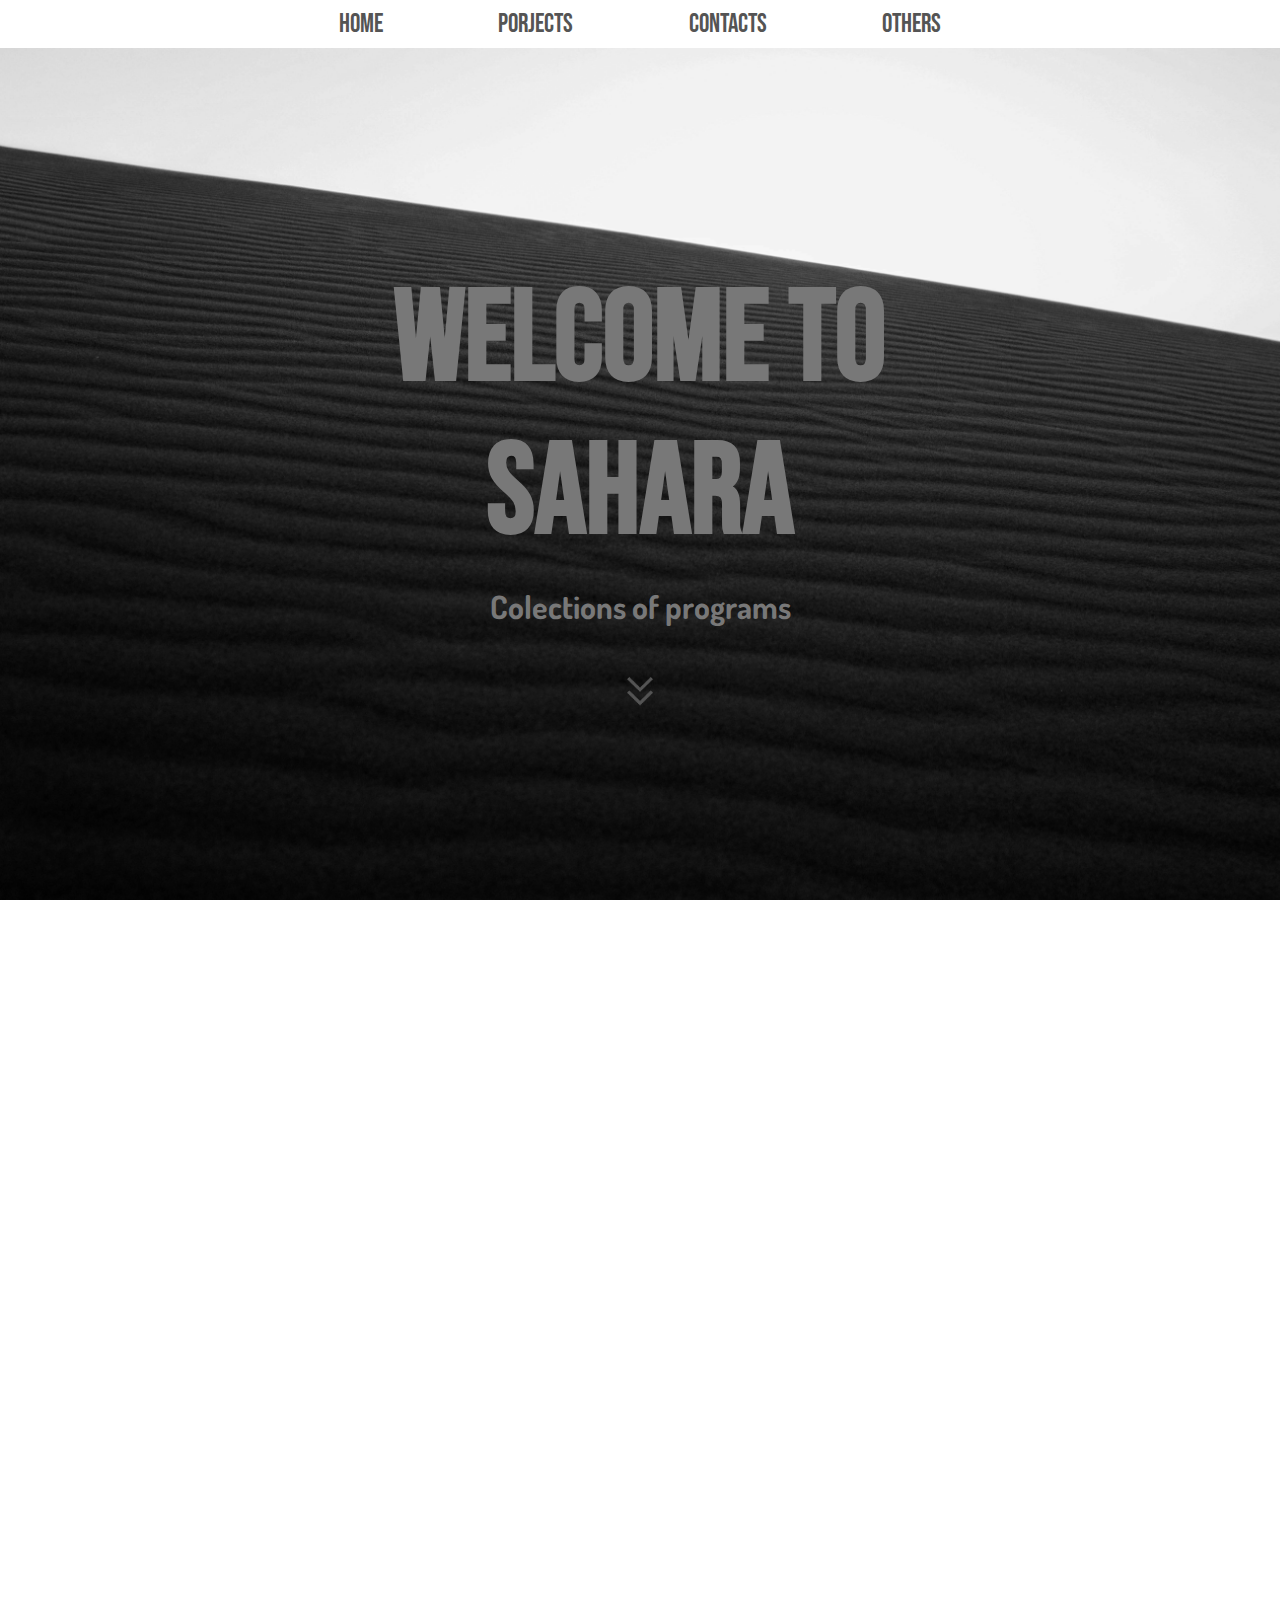
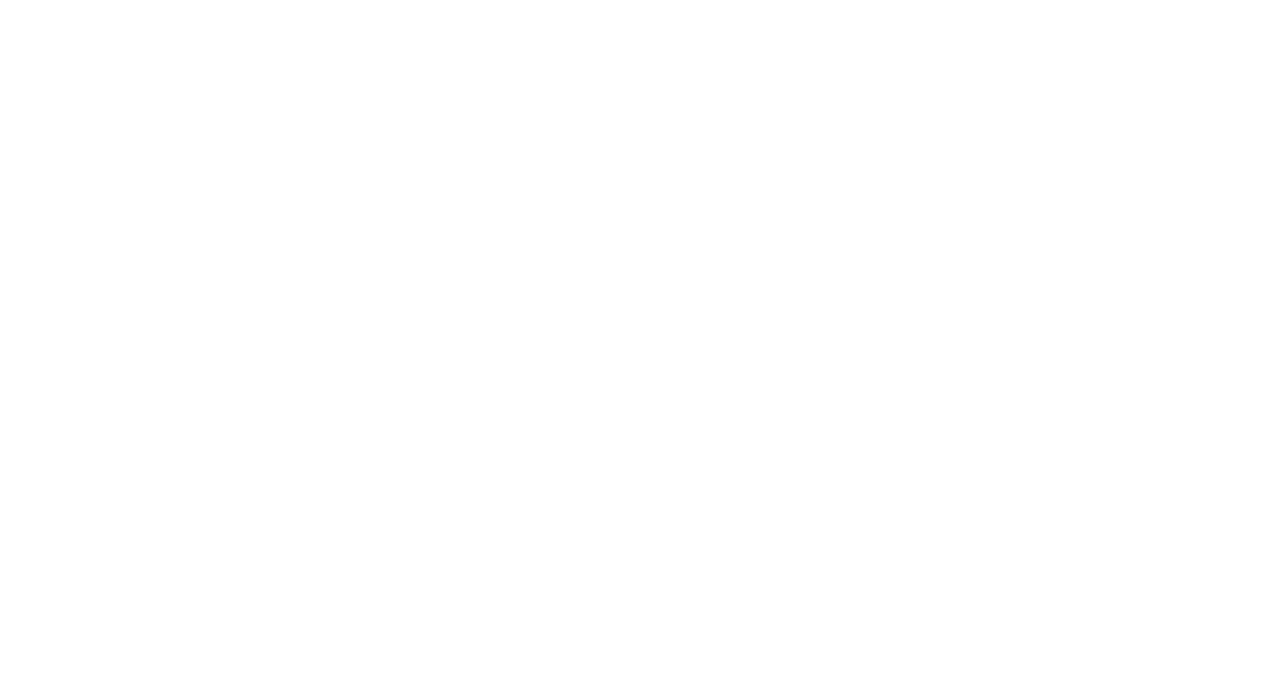
<file: Htmlfiles/projecthub.html>
<!DOCTYPE html>
<html lang="en">
<head>
    <meta charset="UTF-8">
    <meta name="viewport" content="width=device-width, initial-scale=1.0">
    <title>Sahara</title>
    <link rel="stylesheet" href="../stylesheets/stylesheetshome.css">
    <link rel="icon" type="imgage/png" href="../pics/icons/sahara-removebg-preview.png">
</head>
<body>
    <nav class="navbar">
        <ul id="navlist">
            <li><a href="">Home</a></li>
            <li><a href="projects.html" target="_blank">Porjects</a></li>
            <li><a href="">Contacts</a></li>
            <li><a href="">others</a></li>
        </ul>
    </nav>
    <section id="welsection">
        <div class="Welcomediv">
        <h1>Welcome to <br> Sahara</h1>
        <h3>Colections of programs</h3>
        <img src="../pics/icons/downarrow.png" alt="down_arrow" id="downarrow1">
    </div>
    </section>
    <!-- About us section  -->
    <section>
        <div class="serviceexp">
        <img id="Aboutusimg" src="../pics/icons/searchaboutus.png" alt="Aboutus">
        <h2 id="H2as">About us...</h2>
        <div id="containerabut"><p><h4 id="Aboutuspara">"Hello There! I am Aman Suthar. This website is hub for all my Html, css and java script projects that i make from  here onout.You can check out my programs on the programs page." <br> <p id="Amansuthar">-Aman Suthar</p> 
        </h4></p>   
    </div>
    </section>
    <!-- this is the footer section -->
    <section id="footersection">
  <div id="footer">
    <div class="footer-content">
      <h1>Socials</h1>
      <ul>
        <li><a href=""><img src="../pics/icons/youtube.png" alt="youtube" class="socialicons">YouTube</a></li>
        <li><a href=""><img src="../pics/icons/Instagram.png" alt="Instagram" class="socialicons">Instagram</a></li>
        <li><a href=""><img src="../pics/icons/facebook.png" alt="Facebook" class="socialicons">Facebook</a></li>
        <li><a href=""><img src="../pics/icons/linkedin.png" alt="linkedin" class="socialicons">LinkedIn</a></li>
      </ul>
    </div>
  </div>
</section> 
</body>
</html>
</file>
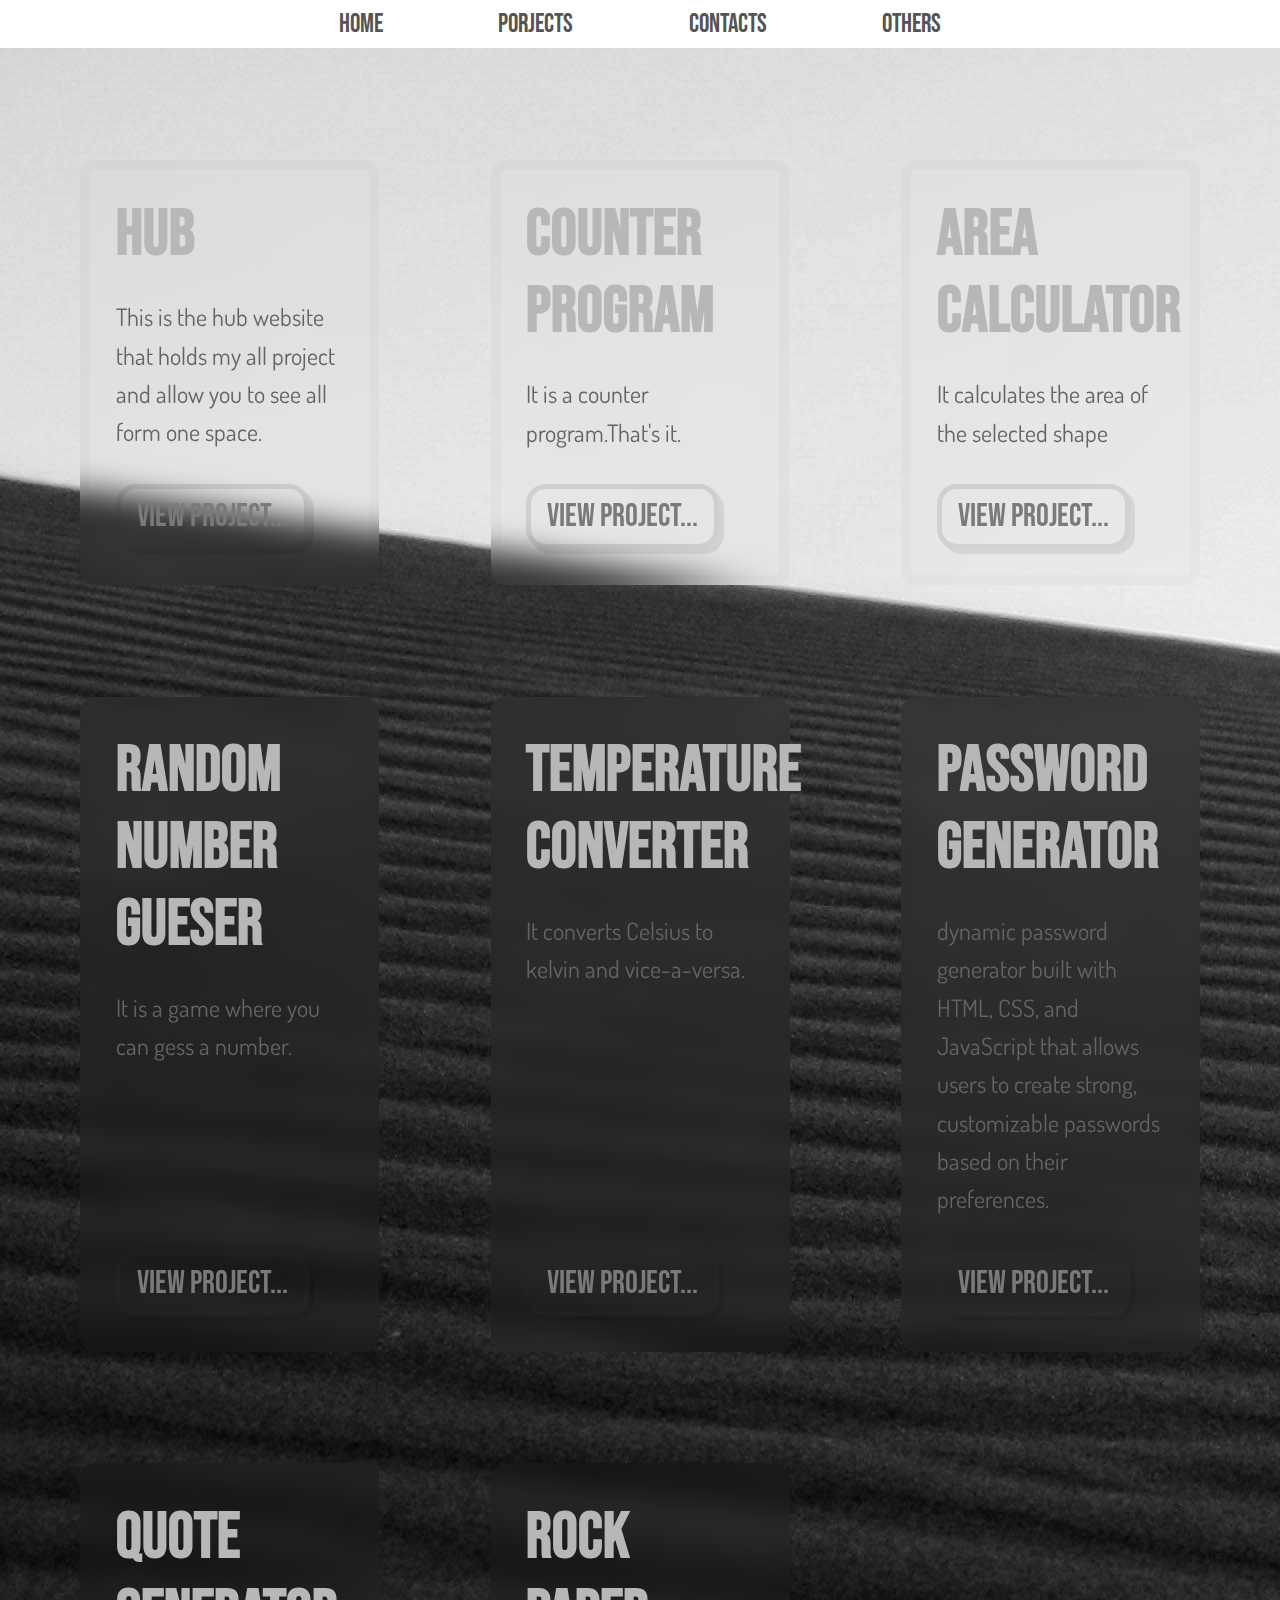
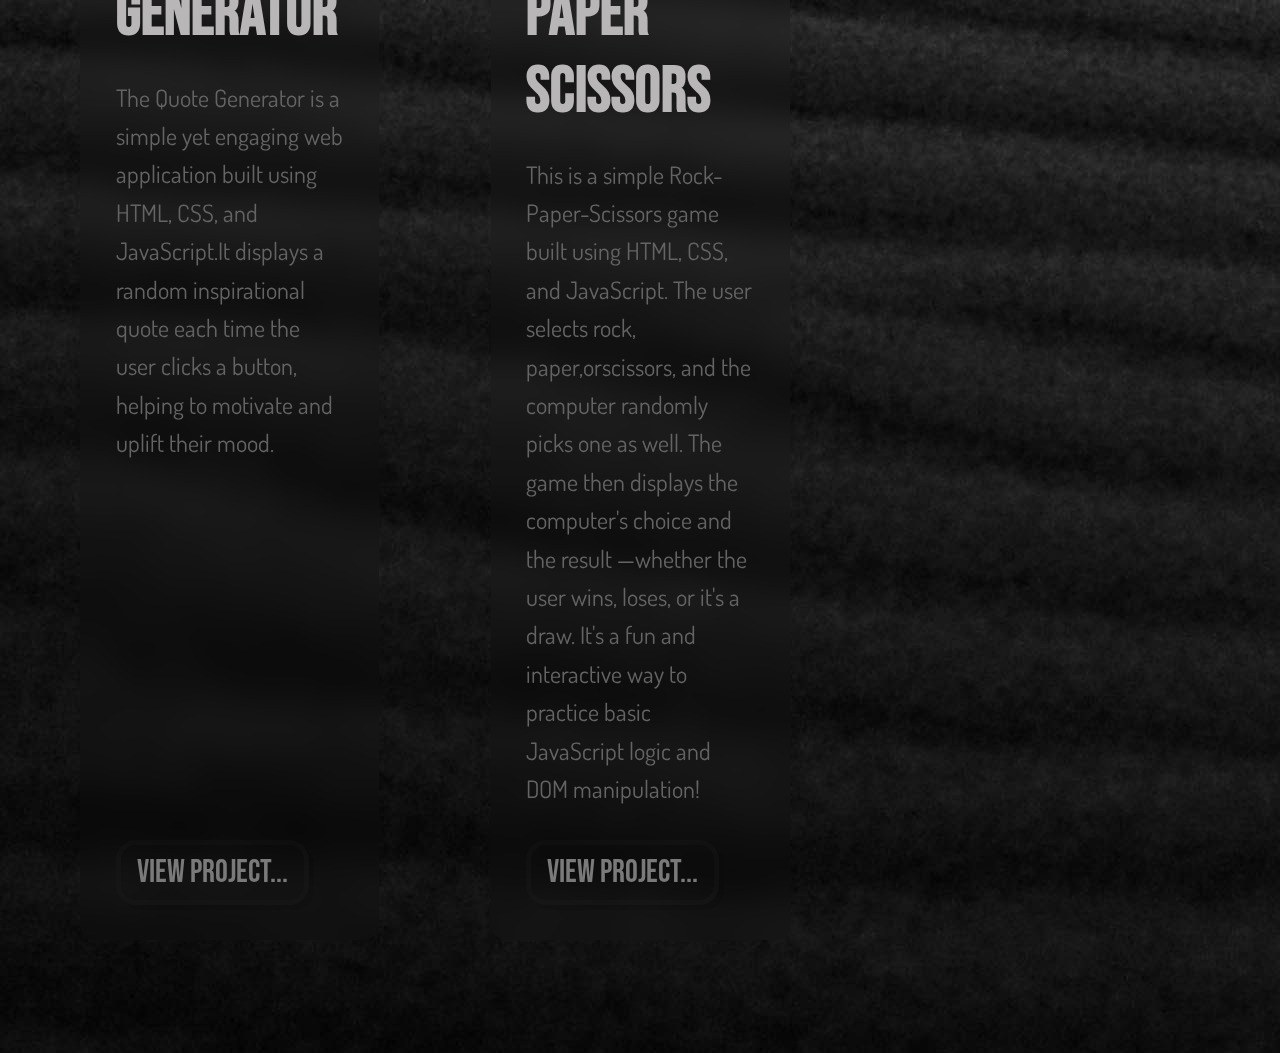
<file: Htmlfiles/projects.html>
<!DOCTYPE html>
<html lang="en">

<head>
    <meta charset="UTF-8">
    <meta name="viewport" content="width=device-width, initial-scale=1.0">
    <title>projects</title>
    <link rel="icon" type="imgage/png" href="../pics/icons/sahara-removebg-preview.png">
    <link rel="stylesheet" href="../stylesheets/projects.css">

</head>

<body>
    <nav class="navbar">
        <ul id="navlist">
            <li><a href="projecthub.html">Home</a></li>
            <li><a href="projects.html">Porjects</a></li>
            <li><a href="">Contacts</a></li>
            <li><a href="">others</a></li>
        </ul>
    </nav>
    <section>
        <div id="parentdiv1">
            <div class="div1child">
                <h1>Hub</h1>
                <p>This is the hub website that holds my all project and allow you to see all form one space.</p>
                <a href="projecthub.html" target="_blank">View project...</a>
            </div>
            <div class="div1child">
                <h1>Counter program</h1>
                <p>It is a counter program.That's it.</p>
                <a href="test1.html" target="_blank">View project...</a>
            </div>
            <div class="div1child">
                <h1>Area Calculator</h1>
                <p>It calculates the area of the selected shape</p>
                <a href="test2.html">View project...</a>
            </div>
            <div class="div1child">
                <h1>Random number gueser</h1>
                <p>It is a game where you can gess a number.</p>
                <a href="test3.html">View project...</a>
            </div>
            <div class="div1child">
                <h1>Temperature Converter</h1>
                <p>It converts Celsius to kelvin and vice-a-versa.</p>
                <a href="test4.html">View project...</a>
            </div>
            <div class="div1child">
                <h1>Password Generator</h1>
                <p>dynamic password generator built with HTML, CSS, and JavaScript that allows users to create strong,
                    customizable passwords based on their preferences.</p>
                <a href="test5.html">View project...</a>
            </div>
            <div class="div1child">
                <h1>Quote Generator</h1>
                <p>The Quote Generator is a simple yet engaging web application built using HTML, CSS, and JavaScript.It
                    displays a random inspirational quote each time the user clicks a button, helping to motivate and
                    uplift their mood.</p>
                <a href="test6.html">View project...</a>
            </div>
            <div class="div1child">
                <h1>Rock Paper Scissors</h1>
                <p>This is a simple Rock-Paper-Scissors game built using HTML, CSS, and JavaScript. The user selects
                    rock, paper,orscissors, and the computer randomly picks one as well. The game then displays the
                    computer's choice and the result —whether the user wins, loses, or it's a draw. It's a fun and
                    interactive way to practice basic JavaScript logic and DOM
                    manipulation!</p>
                <a href="test7.html">View project...</a>
            </div>
        </div>
    </section>

</body>

</html>
</file>
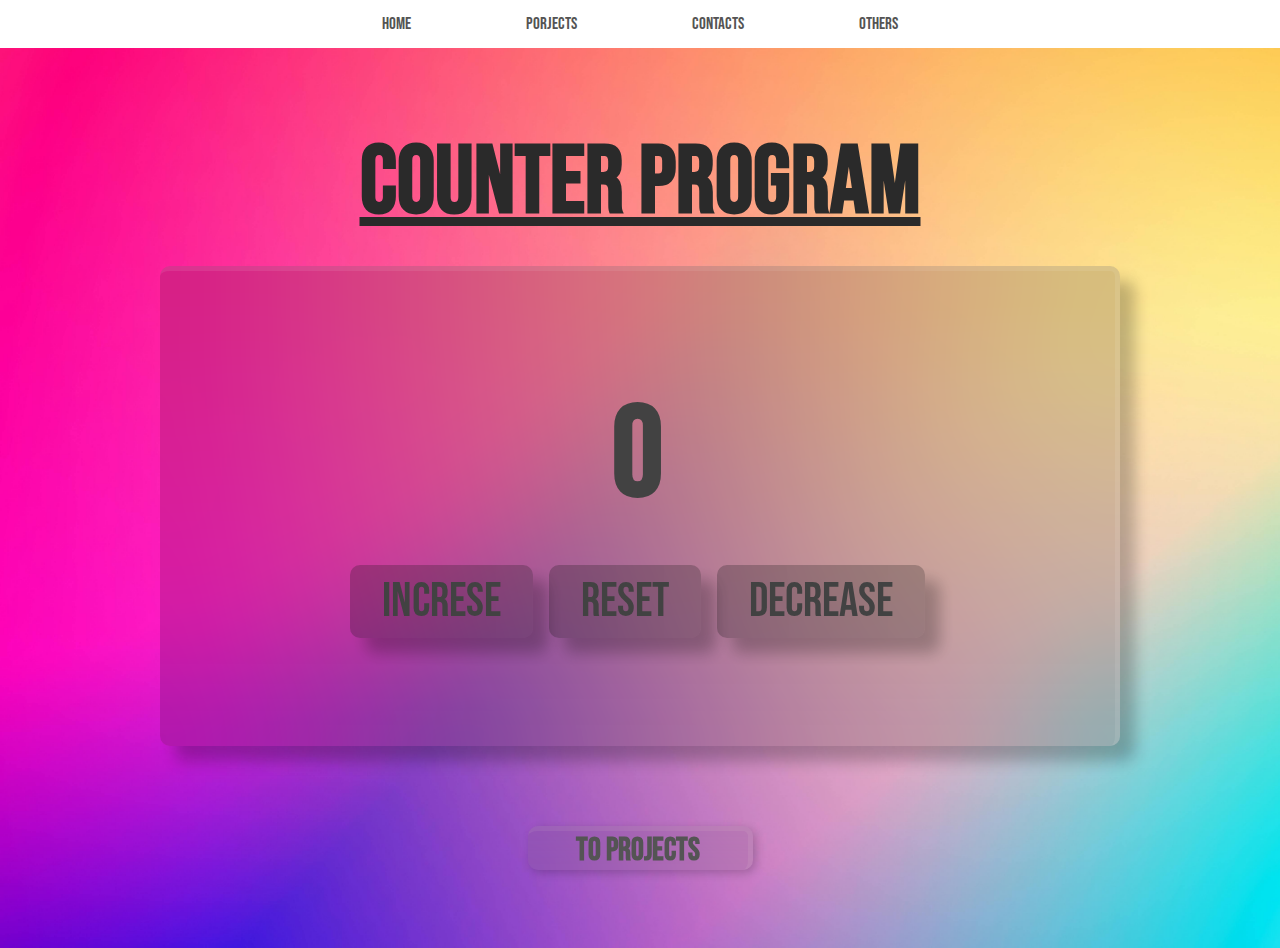
<file: Htmlfiles/test1.html>
<!DOCTYPE html>
<html lang="en">

<head>
    <meta charset="UTF-8">
    <meta name="viewport" content="width=device-width, initial-scale=1.0">
    <title>Increase decrease</title>
    <link rel="stylesheet" href="../stylesheets/test1.css">
</head>

<body>
    <nav class="navbar">
        <ul id="navlist">
            <li><a href="projecthub.html">Home</a></li>
            <li><a href="projects.html">Porjects</a></li>
            <li><a href="">Contacts</a></li>
            <li><a href="">others</a></li>
        </ul>
    </nav>
    <div id="ultradiv">
        <h1 id="Hedding"><u>Counter program</u></h1>
        <div id="maindiv">
            <H1 id="h1tag">0</H1>
            <div id="btn">
                <button id="inc">increse</button>
                <button id="res">Reset</button>
                <button id="dec">decrease</button>
            </div>
        </div>
        <h3 id="return"><a href="projects.html">To projects</a></h3>
    </div>


    <script src="../java-script/test1.js"></script>
</body>

</html>
</file>
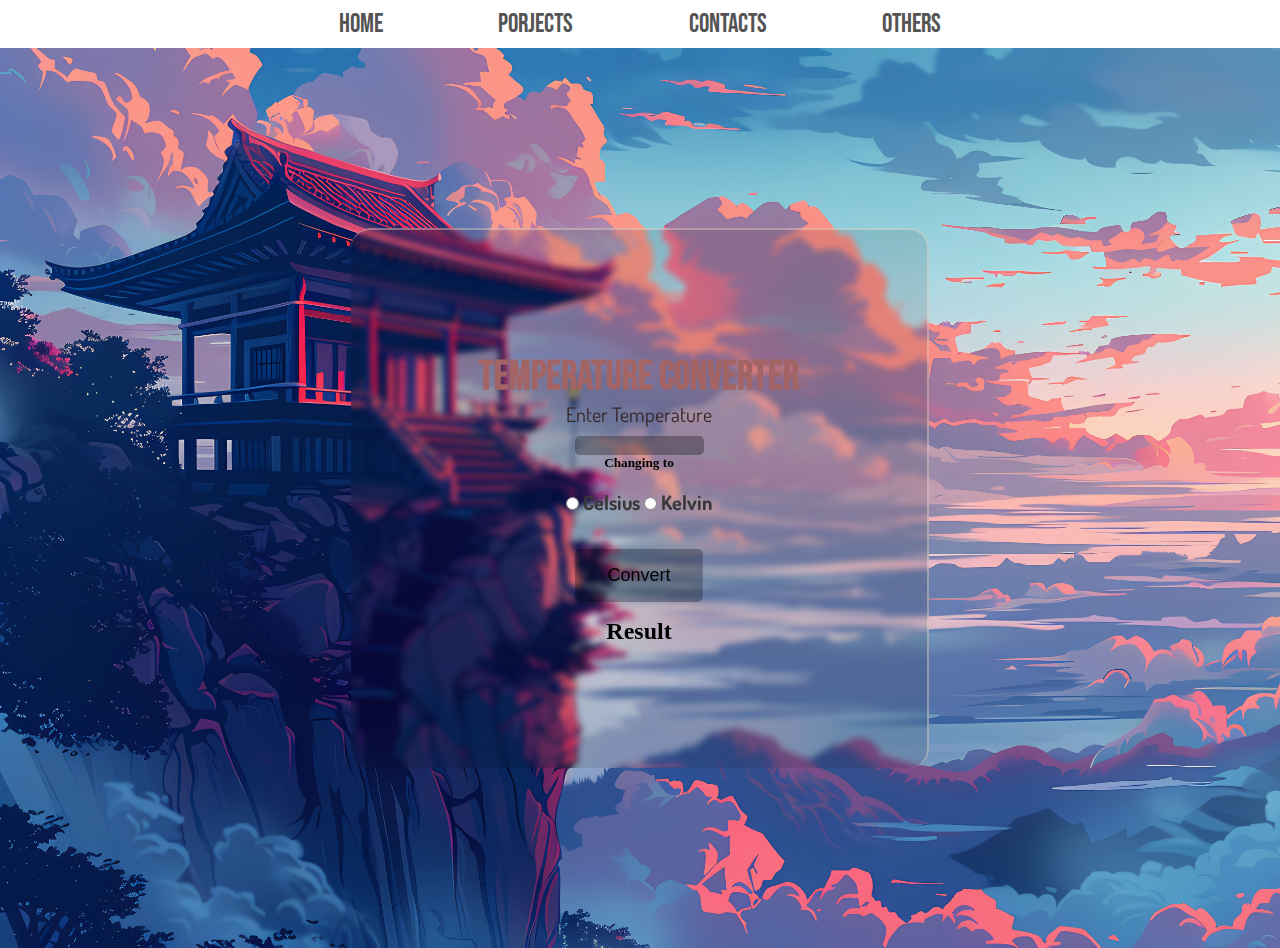
<file: Htmlfiles/test4.html>
<!DOCTYPE html>
<html lang="en">
<head>
    <meta charset="UTF-8">
    <meta name="viewport" content="width=device-width, initial-scale=1.0">
    <link rel="stylesheet" href="../stylesheets/test4.css">
    <link rel="icon" type="imgage/png" href="../pics/icons/favicon.png">
    <title>Temperature Converter</title>
</head>
<body>
    <nav class="navbar">
        <ul id="navlist">
            <li><a href="projecthub.html">Home</a></li>
            <li><a href="projects.html">Porjects</a></li>
            <li><a href="">Contacts</a></li>
            <li><a href="">others</a></li>
        </ul>
    </nav>

    <main>
        <div id="fatherdiv">
            
            <div id="container1">
                <h1>Temperature Converter</h1>
                <label id="tempvalue">Enter Temperature</label>
                <input type="number" id="Temp">
                <h5>Changing to</h5>
                <div id="radio">
                    
                    <input type="radio" name="temp" id="Celsius">
                    <label for="Celsius">Celsius</label>

                    <input type="radio" name="temp" id="Kelvin">
                    <label for="Kelvin">Kelvin</label>
                </div>
                
                
                <button id="mySubmit">Convert</button>
                <h2 id="result">Result</h2>
            </div>
        </div>
    </main>
<script src="../java-script/test4.js"></script>
</body>
</html>
</file>
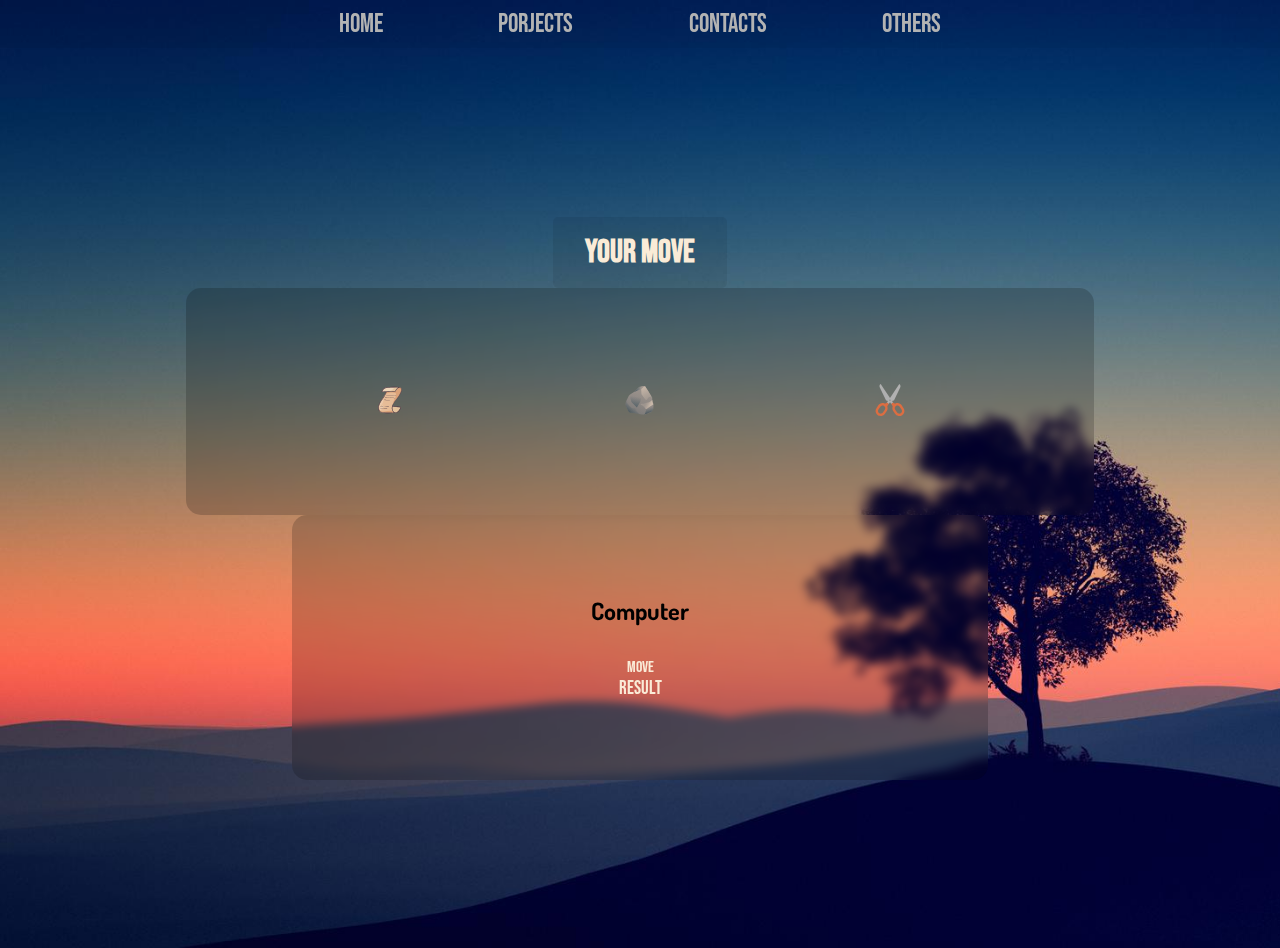
<file: Htmlfiles/test7.html>
<!DOCTYPE html>
<html lang="en">

<head>
    <meta charset="UTF-8">
    <meta name="viewport" content="width=device-width, initial-scale=1.0">
    <link rel="icon" type="imgage/png" href="../pics/icons/favicon.png">
    <link rel="stylesheet" href="../stylesheets/test7.css">
    <title>RPS</title>
</head>

<body>
    <nav class="navbar">
        <ul id="navlist">
            <li><a href="projecthub.html">Home</a></li>
            <li><a href="projects.html">Porjects</a></li>
            <li><a href="">Contacts</a></li>
            <li><a href="">others</a></li>
        </ul>
    </nav>
    <div id="container1">
        <h1>Your Move</h1>
        <div id="case">
            <button id="paper" class="btns">
                <img src="../pics/0.svg" alt="paper" class="action" >
            </button>
            <button id="rock" class="btns"> 
                <img src="../pics/1.svg" alt="rock" class="action" >
            </button>
            <button id="scissors" class="btns">
                <img src="../pics/2.svg" alt="scissors" class="action" >
            </button>
        </div>

        <div id="computer">
            <h2>Computer</h2>
            <div id="compmoves">Move</div>
            <div id="result">Result</div>
        </div>

    </div>

    <script src="../java-script/test7.js"></script>
</body>

</html>
</file>
<file: stylesheets/stylesheetshome.css>
@font-face {
  font-family: 'nemu';
  src: url('../fonts/neue.ttf');
}

@font-face {
  font-family: 'bebas';
  src: url('../fonts/Bebas_Neue/beies2.ttf');
}

@font-face {
  font-family: 'Dosis';
  src: url('../fonts/Dosis/doies.ttf');
}
html{
  scroll-behavior: smooth;
}
html, body {
  height: 100%;
  scroll-snap-type: y mandatory;
  overflow-y: scroll;
  scroll-behavior: smooth;
}

section {
  scroll-snap-align: start;
  height: 100vh;
}

*{
  margin: 0;
  padding: 0;
  box-sizing: border-box;
}

body {
  margin: 0;
  padding: 0;
}
/* navigation bar styles */
.navbar {
  position: sticky;
  top: 0;
  z-index: 1000;
  background-color: white;
  height: 3rem;

  display: flex;          
  justify-content: center;  
  align-items: center;       
}

.navbar ul {
  display: flex;
  gap: 9vw;
  list-style: none;
  margin: 0;
  padding: 0;
}

.navbar a {
  text-decoration: none;
  color: rgb(84, 84, 84);
  font-family: 'bebas'; 
  font-size: clamp(20px, 2vw, 100px);
}
.navbar a:hover{
    color: rgb(0, 0, 0);
}

/* welcome text styles */
.Welcomediv {
    display: flex;
    flex-direction: column;
    justify-content: center;
    align-items: center;
    background-image: url("../pics/mainbackground.jpg");
    background-repeat: no-repeat;
    background-size: cover;
    height: 100vh;
    text-align: center;
    color: rgb(120, 120, 120);
    padding: 2rem;
    margin-bottom: 0%;
}

.Welcomediv h1 {
    font-size: 10vw; 
    font-family: 'bebas';
    margin: 0;
}

.Welcomediv h3 {
    font-size: 2.5vw;
    font-family: 'Dosis';
    margin-top: 1rem;
}
#welsection{
  padding-top: 2rem;
}
#downarrow1{
  padding-top: 3vw;
  height: 7vw;
}
.serviceexp{
    background-color: rgb(35, 35, 35);
    height: 100vh;
    margin-top: 0%;
}
#H2as{
  margin-top: 15vw;
  margin-left: 1vw;
  display: inline-block;
  color: rgb(255, 255, 255);
  font-size: 5vw;
  font-family: 'Dosis';
}
#Aboutusimg{
  margin-left: 5vw;
  height: 4vw;
}
#Aboutuspara {
  font-size: 2.5vw;
  font-family: 'Dosis';
  color: white;
  padding: 2vw 10vw;
  text-align: justify;
}

#containerabut {
  display: flex;
  justify-content: space-between;
  align-items: center;
  flex-wrap: wrap;
}
#Amansuthar {
  margin-right: 5vw;
}
#footersection{
  display: flex;
  justify-content: center;
  align-items: center;
  background-image: url("../pics/blacksand.jpg");
  background-repeat: no-repeat;
  background-size: cover;
  height: 50vh;
}
#footer {
  display: flex;
  justify-content: center;
  align-items: center;
  border-top: 2px solid rgba(240, 255, 255, 0.149);
  border-left: 2px solid rgba(240, 255, 255, 0.149);
  border-radius: 15px;
  width: 90vw;
  height: 20vw;
  background-color: rgba(243, 232, 232, 0.027);
  backdrop-filter: blur(12px);
  box-shadow: 40px 50px rgba(0, 0, 0, 0.197);
}

.footer-content {
  display: flex;
  flex-direction: column;
  align-items: left;
  gap: 1rem;
}

#footer h1 {
  font-size: 2rem;
  font-family: Verdana, Geneva, Tahoma, sans-serif;
  color: rgb(137, 137, 137);
  padding: 0.5rem 1rem;
  border-radius: 10px;
}

/* Style the UL list */
#footer ul {
  list-style: none;
  padding: 0;
  margin: 0;
  border-radius: 10px;
  padding: 0.5rem;
}

#footer ul li {
  margin: 0.5rem 0;
  text-align: center;
}

#footer ul li a {
  color: rgb(107, 107, 107);
  text-decoration: none;
  font-weight: bold;
}
#footer a:hover{
  color: rgb(16, 16, 16);
}
.socialicons{
  height: 15px;
}
</file>
<file: stylesheets/projects.css>
@font-face {
  font-family: 'nemu';
  src: url('../fonts/neue.ttf');
}

@font-face {
  font-family: 'bebas';
  src: url('../fonts/Bebas_Neue/beies2.ttf');
}

@font-face {
  font-family: 'Dosis';
  src: url('../fonts/Dosis/doies.ttf');
}

*{
  margin: 0;
  padding: 0;
  box-sizing: border-box;
}

body {
  margin: 0;
  padding: 0;
}
html{
  scroll-behavior: smooth;
}
/* navbar styles */
.navbar {
  position: sticky;
  top: 0;
  z-index: 1000;
  background-color: white;
  height: 3rem;
  display: flex;          
  justify-content: center;  
  align-items: center;       
}

.navbar ul {
  display: flex;
  gap: 9vw;
  list-style: none;
  margin: 0;
  padding: 0;
}

.navbar a {
  text-decoration: none;
  color: rgb(84, 84, 84);
  font-family: 'bebas'; 
  font-size: clamp(20px, 2vw, 100px);
}
.navbar a:hover{
    color: rgb(0, 0, 0);
}
/* projects cards */
#parentdiv1 {
    display: grid;
    grid-template-columns: repeat(auto-fit, minmax(280px, 1fr));
    gap: 7rem;
    padding: 7rem 5rem;
    background-image: url(../pics/mainbackground.jpg);
}
#parentdiv1 div h1{
    color: rgb(184, 182, 182);
    font-size: 4rem;
    font-family: "nemu";
    padding-bottom: 2vw;
}
#parentdiv1 .div1child {
    display: flex;
    flex-direction: column; 
    justify-content: space-between;  
    backdrop-filter: blur(15px);
    border: 10px solid rgba(58, 58, 58, 0.022);
    padding: 2vw;
    border-radius: 15px;
    max-width: 25rem;
    width: 100%;
}

#parentdiv1 div p {
    font-family: 'Dosis';
    color: rgb(101, 100, 100);
    font-size: 1.5rem;
    line-height: 1.6;
    flex-grow: 1;             
    margin-bottom: 2rem;       
}

#parentdiv1 div a {
    font-size: 2rem;
    font-family: 'bebas';
    color: rgb(123, 122, 122);
    text-decoration: none;
    backdrop-filter: blur(20px);
    border: 5px solid rgba(48, 48, 48, 0.123);
    border-radius: 20px;
    box-shadow: 5px 5px rgba(0, 0, 0, 0.077);
    padding: 0.5rem 1rem;
    display: inline-block;
    align-self: flex-start;
    transition: color 0.3s ease;
}
#parentdiv1 div{
    transition: transform 0.3s ease;
}
#parentdiv1 div:hover{
    transform: scale(1.2);
}
#parentdiv1 div a:hover{
   color:rgb(51, 51, 51);
}
</file>
<file: stylesheets/test1.css>
@font-face {
    font-family: 'nemu';
    src: url('../fonts/neue.ttf');
}

@font-face {
    font-family: 'bebas';
    src: url('../fonts/Bebas_Neue/beies2.ttf');
}

@font-face {
    font-family: 'Dosis';
    src: url('../fonts/Dosis/doies.ttf');
}

html {
    font-size: 100%;
}

* {
    margin: 0;
    padding: 0;
    box-sizing: border-box;
}

body {
    margin: 0;
    padding: 0;
}

.navbar {
    position: sticky;
    top: 0;
    z-index: 1000;
    background-color: white;
    height: 3rem;
    display: flex;
    justify-content: center;
    align-items: center;
}

.navbar ul {
    display: flex;
    gap: 9vw;
    list-style: none;
    margin: 0;
    padding: 0;
}

.navbar a {
    text-decoration: none;
    color: rgb(84, 84, 84);
    font-family: 'bebas';
    font-size: 1.3vw;
}

.navbar a:hover {
    color: rgb(0, 0, 0);
}

#Hedding {
    font-size: clamp(3rem, 8vw, 6rem);
    font-family: "nemu";
    color: rgb(42, 42, 42);
    margin-bottom: 2%;
}

#ultradiv {
    display: flex;
    flex-direction: column;
    align-items: center;
    justify-content: center;
    height: 100vh;
    background-image: url(../pics/test1back.jpg);
    background-size: cover;
    background-repeat: no-repeat;
}

#maindiv {
    font-size: clamp(3rem, 8vw, 6rem);
    display: flex;
    flex-direction: column;
    align-items: center;
    justify-content: center;
    height: 30rem;
    width: 100%;
    max-width: 60rem;
    background-color: hsla(0, 0%, 0%, 0.149);
    backdrop-filter: blur(40px);
    border-top: 5px solid rgba(245, 245, 245, 0.09);
    border-right: 5px solid rgba(245, 245, 245, 0.09);
    border-radius: 10px;
    box-shadow: 15px 15px 15px rgba(0, 0, 0, 0.238);
    font-size: 4rem;
}

#h1tag {
    font-family: "bebas";
    margin-bottom: 2rem;
    color: rgb(66, 66, 66);
}

#btn {
    display: flex;
    flex-wrap: wrap;
    gap: 1rem;
    justify-content: center;
}

#btn button {
    color: rgb(66, 66, 66);
    font-family: "nemu";
    background-color: rgba(40, 40, 40, 0.119);
    backdrop-filter: blur(40px);
    border: none;
    border-radius: 10px;
    box-shadow: 15px 15px 15px rgba(0, 0, 0, 0.238);
    font-size: 3rem;
    padding: 0.5rem 2rem;
    cursor: pointer;
    transition: transform 0.3s ease;
}

#btn button:hover {
    transform: scale(1.1);
}

#return {
    margin-top: 5rem;
    background-color: rgba(79, 78, 78, 0.125);
    backdrop-filter: blur(20px);
    border-top: 5px solid rgba(250, 235, 215, 0.077);
    border-right: 5px solid rgba(250, 235, 215, 0.077);
    border-radius: 10px;
    box-shadow: 3px 3px 10px rgba(0, 0, 0, 0.196);
}

#return a {
    padding: 1rem 3rem 1rem 3rem;
    text-decoration: none;
    color: rgb(84, 84, 84);
    font-size: 2rem;
    font-family: "bebas";
    cursor: pointer;
    transition: color 0.3s ease-in-out;
}

#return a:hover {
    color: black;
}

@media (max-width: 768px) {
    #maindiv {
        width: 90%;
        height: auto;
        padding: 2rem;
        font-size: 2.5rem;
    }

    #Hedding {
        font-size: 4rem;
        text-align: center;
    }

    #btn button {
        font-size: 2rem;
        padding: 0.5rem 1rem;
    }

    #return a {
        font-size: 1.5rem;
        padding: 0.5rem 1.5rem;
    }
}

@media (max-width: 1200px) {
    #Hedding {
        font-size: 6rem;
    }

    #maindiv {
        font-size: 3rem;
    }

    #btn button {
        font-size: 2.5rem;
    }

    #return a {
        font-size: 1.8rem;
    }
}
</file>
<file: stylesheets/test4.css>
@font-face {
    font-family: 'nemu';
    src: url('../fonts/neue.ttf');
}

@font-face {
    font-family: 'bebas';
    src: url('../fonts/Bebas_Neue/beies2.ttf');
}

@font-face {
    font-family: 'Dosis';
    src: url('../fonts/Dosis/doies.ttf');
}

* {
    margin: 0;
    padding: 0;
    box-sizing: border-box;
}

body {
    margin: 0;
    padding: 0;
}

html {
    scroll-behavior: smooth;
}

/* navbar styles */
.navbar {
    position: sticky;
    top: 0;
    z-index: 1000;
    background-color: white;
    height: 3rem;
    display: flex;
    justify-content: center;
    align-items: center;
}

.navbar ul {
    display: flex;
    gap: 9vw;
    list-style: none;
    margin: 0;
    padding: 0;
}

.navbar a {
    text-decoration: none;
    color: rgb(84, 84, 84);
    font-family: 'bebas';
    font-size: clamp(20px, 2vw, 100px);
}

.navbar a:hover {
    color: rgb(0, 0, 0);
}

#container1{
    display: flex;
    flex-direction: column;
    justify-content: center;
    align-items: center;
    background-color: rgba(0, 0, 0, 0.093);
    backdrop-filter: blur(3px);
    border-top: 2px solid rgba(250, 235, 215, 0.366);
    border-right: 2px solid rgba(250, 235, 215, 0.366);
    padding: 10vw;
    height: auto;
    width: auto;
    max-height: 60vh;
    max-width: 90vw;
    border-radius: 20px;

}

#fatherdiv{
    display: flex;
    justify-content: center;
    align-items: center;
    flex-direction: column;
    background-image: url(../pics/test4back.jpg);
    background-repeat: no-repeat;
    background-size: cover;
    height: auto;
    min-height: 100vh;
}

#radio{
    color: rgb(55, 55, 55);
    font-size: clamp(10px,5rem,20px);
    font-family: "Dosis";
    font-weight: bold;
    margin: 2vh;
}

#container1 h1{
    color: rgb(162, 100, 100);
    font-family: 'nemu';
    font-size: clamp(10px , 4rem , 40px);
}
#tempvalue{
    color: rgb(53, 36, 36);
    font-family: 'dosis';
    font-size: clamp(5px,2rem, 20px);
    
}
#Temp{
    font-size: clamp(10px,2rem,15px);
    margin-top: 1vh;
    text-align: center;
    font-family: "nemu";
    background-color: rgba(0, 0, 0, 0.303);
    border: none;
    border-radius: 5px;
}

#mySubmit{
    color: black;
    font-size: clamp(10px,2vh,25px);
    background-color: rgba(0, 0, 0, 0.197);
    backdrop-filter: blur(0px);
    border: none;
    margin: 1rem;
    border-radius: 5px;
    padding: 1rem 2rem;
}

#mySubmit:hover{
    background-color: rgba(0, 0, 0, 0.307);
    cursor: pointer;
}
</file>
<file: stylesheets/test7.css>
@font-face {
    font-family: 'nemu';
    src: url('../fonts/neue.ttf');
}

@font-face {
    font-family: 'bebas';
    src: url('../fonts/Bebas_Neue/beies2.ttf');
}

@font-face {
    font-family: 'Dosis';
    src: url('../fonts/Dosis/doies.ttf');
}

@font-face {
    font-family: 'quota';
    src: url(../fonts/quotsfont.ttf);
}

* {
    margin: 0;
    padding: 0;
    box-sizing: border-box;
}

body {
    margin: 0;
    padding: 0;
    background-image: url(../pics/test7back.jpg);
    background-size: cover;
    background-repeat: no-repeat;
}

html {
    scroll-behavior: smooth;
}

/* navbar styles */
.navbar {
    position: sticky;
    top: 0;
    z-index: 1000;
    background-color: rgba(0, 0, 0, 0.038);
    height: 3rem;
    display: flex;
    justify-content: center;
    align-items: center;
}

.navbar ul {
    display: flex;
    gap: 9vw;
    list-style: none;
    margin: 0;
    padding: 0;
}

.navbar a {
    text-decoration: none;
    color: rgb(179, 179, 179);
    font-family: 'bebas';
    font-size: clamp(20px, 2vw, 100px);
}

.navbar a:hover {
    color: rgb(0, 0, 0);
}

#container1 {
    display: flex;
    flex-direction: column;
    align-items: center;
    justify-content: center;
    height: auto;
    min-height: 100vh;
}

#case {
    display: flex;
    align-items: center;
    justify-content: center;
    background-color: rgba(0, 0, 0, 0.181);
    backdrop-filter: blur(5px);
    border-radius: 15px;
    padding: 5rem;
}

.action {
    height: 2rem;
}

.btns {
    transition: transform 0.3s ease;
}

.btns:hover {
    transform: scale(1.1);
}

#case button {
    background: none;
    border: none;
    cursor: pointer;
    margin-right: 6vw;
    margin-left: 6vw;
    padding: 1rem 2rem;

}

#case button:hover {
    background-color: rgba(0, 0, 0, 0.114);
    border-radius: 5px;
}

#computer {
    display: flex;
    flex-direction: column;
    justify-content: center;
    align-items: center;
    background-color: rgba(0, 0, 0, 0.181);
    backdrop-filter: blur(5px);
    border-radius: 15px;
    padding: 5rem 18.7rem;
    font-family: "Dosis";
}

#compmoves {
    padding-top: 2rem;
    font-size: 1rem;
    color: antiquewhite;
    font-family: 'nemu';
}

#compmoves img {
    width: 2rem;
    height: auto;
    margin: 2rem;
    transition: transform 0.3s ease;
}

#compmoves img:hover {
    transform: scale(1.1);

}

#result {
    color: antiquewhite;
    font-size: 1.2rem;
    font-family: "nemu";
}

#container1 h1 {
    font-family: "nemu";
    font-size: 2rem;
    color: antiquewhite;
    background-color: rgba(0, 0, 0, 0.066);
    padding: 1rem 2rem;
    border-radius: 5px;
}
</file>
